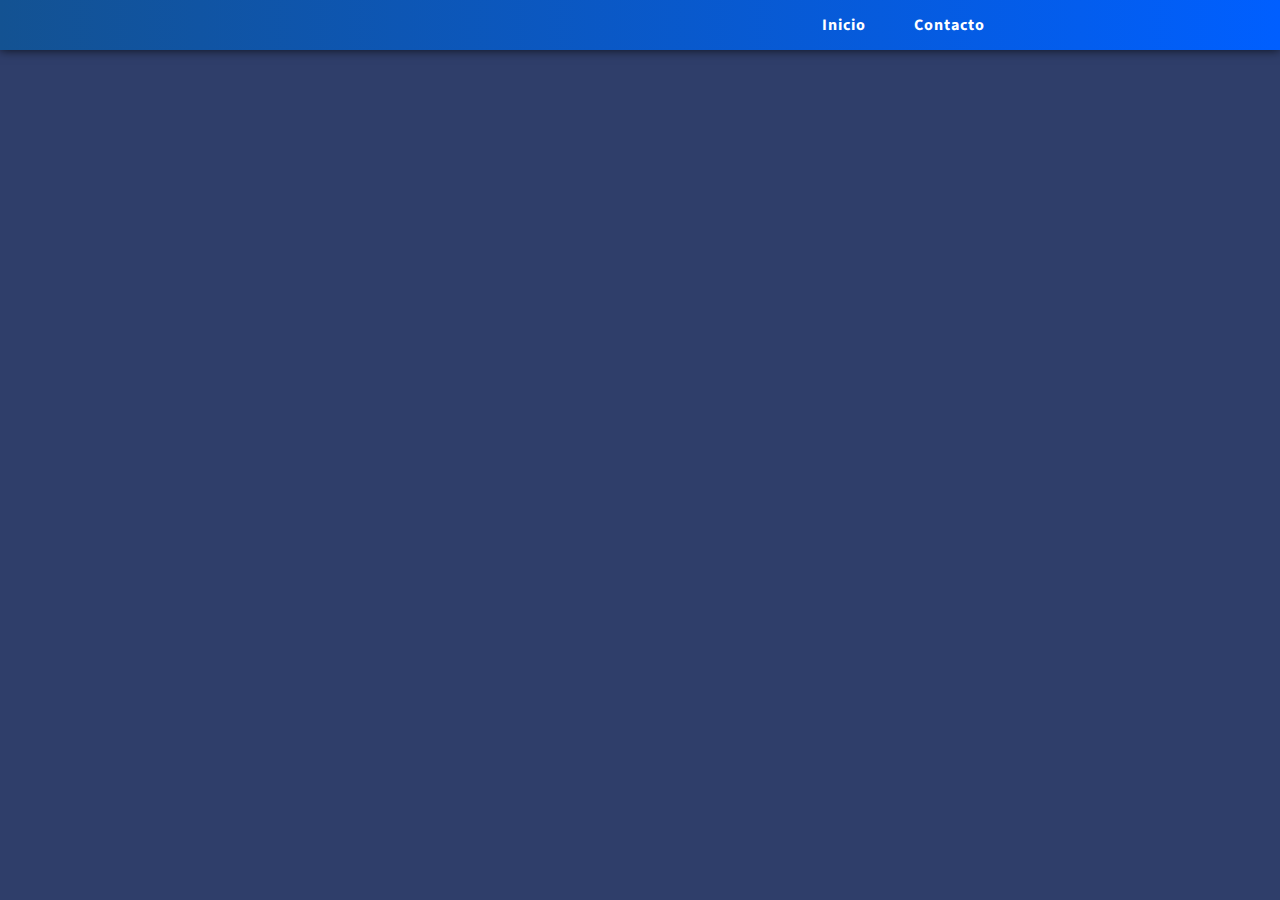
<file: html/contacto.html>
<!DOCTYPE html>
<html lang="en">
    <head>
        <meta charset="UTF-8">
        <meta http-equiv="X-UA-Compatible" content="IE=edge">
        <meta name="viewport" content="width=device-width, initial-scale=1.0">
        <title>Contacto - JS</title>
        <link href="https://unpkg.com/aos@2.3.1/dist/aos.css" rel="stylesheet">
        <link rel="stylesheet" href="../css/main.css">
    </head>
    <body>
        <header class="header">
            <nav class="header__nav">
                <div><!-- Logo --></div>

                <div> <!-- Secciones -->
                    <ul class="header__nav__list">
                        <li><a href="./index.html">Inicio</a></li>
                        <li><a href="./html/contacto.html">Contacto</a></li>
                    </ul>
                </div>
            </nav>
        </header>

        <script src="https://unpkg.com/aos@2.3.1/dist/aos.js"></script>
        <script>
            AOS.init();
        </script>
    </body>
</html>
</file>
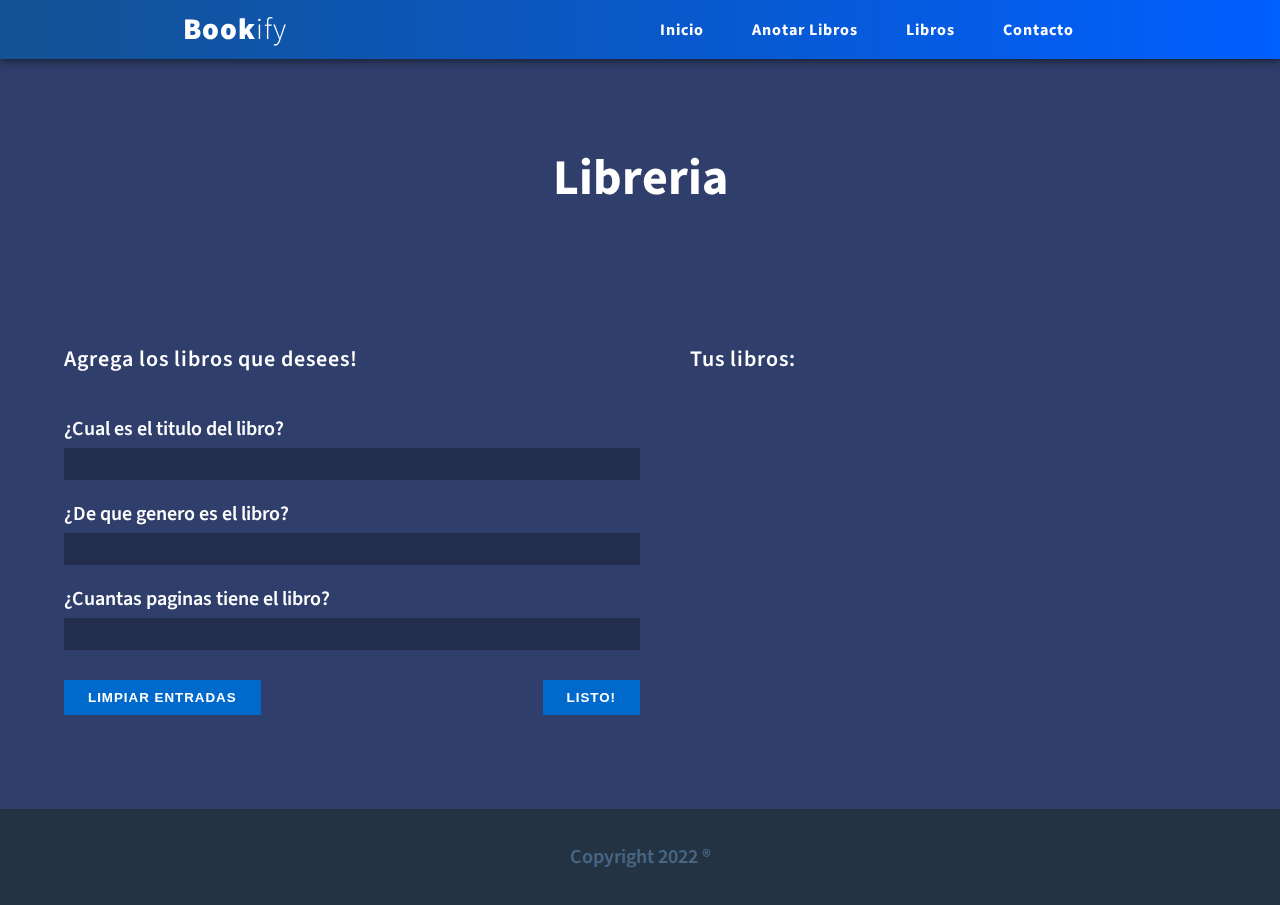
<file: pages/books.html>
<!DOCTYPE html>
<html lang="es">
    <head>
        <meta charset="UTF-8">
        <meta http-equiv="X-UA-Compatible" content="IE=edge">
        <meta name="viewport" content="width=device-width, initial-scale=1.0">
        <title>Bookify | Anotar Libros</title>
        <link rel="icon" href="../assets/books-icon.png">
        <link href="https://unpkg.com/aos@2.3.1/dist/aos.css" rel="stylesheet">

        <!--===CSS===-->
        <link rel="stylesheet" href="../css/main.css">

        <!--===jQuery===-->
        <script src="https://code.jquery.com/jquery-3.6.0.min.js"></script>

        <!--===JavaScript===-->
        <script src="../js/books/functions.js" defer></script>
        <script src="../js/books/Libros.class.js" defer></script>
        <script src="../js/books/main.js" defer></script>
    </head>
    <body>

        <!--======HEADER======-->
        <header class="header">
            <nav class="header__nav">
                <a href="../index.html" class="header__nav__anchor">
                    <h2 class="header__nav__anchor__h2" title="Título del Sitio Web">
                        Book<span>ify</span>
                    </h2>
                </a>

                <div> <!-- Secciones -->
                    <ul class="header__nav__list">
                        <li><a href="../index.html">Inicio</a></li>
                        <li><a href="./books.html">Anotar Libros</a></li>
                        <li><a href="./e-commerce.html">Libros</a></li>
                        <li><a href="./contacto.html">Contacto</a></li>
                    </ul>
                </div>
            </nav>
        </header>

        <!--======MAIN======-->
        <main class="main-books">
            <h1 data-aos="fade-zoom-in" data-aos-easing="ease-in-back" data-aos-delay="400" data-aos-offset="0">
                Libreria
            </h1>
            <div>
                <section data-aos="fade-up" data-aos-duration="1000">
                    <p>Agrega los libros que desees!</p>
                    <form action="#">
                        <label for="titulo">¿Cual es el titulo del libro?
                            <input type="text" id="nombreLibro" name="titulo" required>
                        </label>
            
                        <label for="genero">¿De que genero es el libro?
                            <input type="text" id="generoLibro" name="genero" required>
                        </label>
            
                        <label for="paginas">¿Cuantas paginas tiene el libro?
                            <input type="number" id="paginasLibro" onkeypress="if(event.keyCode==13){botonListo()}" required>
                        </label>
        
                        <div class="buttons">
                            <input type="reset" value="Limpiar entradas">
                            <input 
                            type="button" 
                            id="boton-listo" 
                            onclick="botonListo()" 
                            value="Listo!">
                        </div>
                    </form>
                </section>
                <section class="section" data-aos="fade-up" data-aos-duration="1000">
                    <!--Impresion de los libros-->
                    <p>Tus libros:</p>
                    <div class="section__div">
                        <ol class="section__div__list" id="biblioteca"></ol>
                    </div>
                </section>
            </div>
        </main>

        <!--======FOOTER======-->
        <footer class="footer">
            <p class="footer__p">Copyright 2022 ®</p>
        </footer>

        <script src="https://unpkg.com/aos@2.3.1/dist/aos.js"></script>
        <script>
            AOS.init();
        </script>
    </body>
</html>
</file>
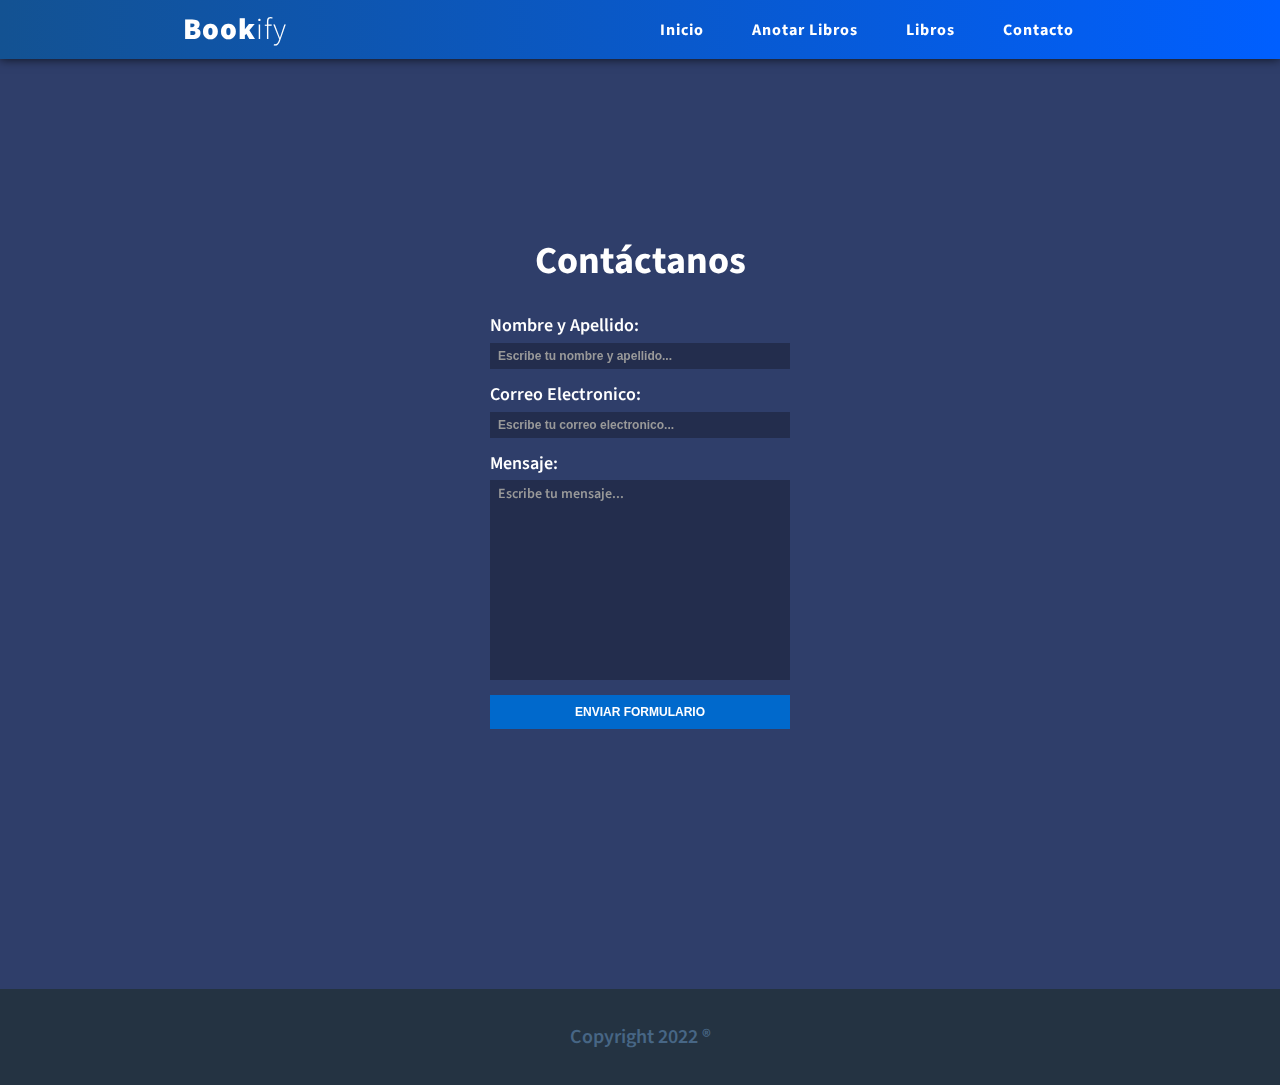
<file: pages/contact.html>
<!DOCTYPE html>
<html lang="en">
    <head>
        <meta charset="UTF-8">
        <meta http-equiv="X-UA-Compatible" content="IE=edge">
        <meta name="viewport" content="width=device-width, initial-scale=1.0">
        <title>Bookify | Contacto</title>
        <link rel="icon" href="../assets/books-icon.png">
        <link href="https://unpkg.com/aos@2.3.1/dist/aos.css" rel="stylesheet">

        <!--===CSS===-->
        <link rel="stylesheet" href="../css/main.css">

        <!--===jQuery===-->
        <script src="https://code.jquery.com/jquery-3.6.0.min.js"></script>

        <!--===JavaScript===-->
        <script src="../js/contacto/Contacto.class.js" defer></script>
        <script src="../js/contacto/functions.js" defer></script>
        <script src="../js/contacto/contacto.js" defer></script>
    </head>
    <body>

        <!--======HEADER======-->
        <header class="header">
            <nav class="header__nav">
                <a href="../index.html" class="header__nav__anchor">
                    <h2 class="header__nav__anchor__h2" title="Título del Sitio Web">
                        Book<span>ify</span>
                    </h2>
                </a>

                <div> <!-- Secciones -->
                    <ul class="header__nav__list">
                        <li><a href="../index.html">Inicio</a></li>
                        <li><a href="./books.html">Anotar Libros</a></li>
                        <li><a href="./e-commerce.html">Libros</a></li>
                        <li><a href="./contacto.html">Contacto</a></li>
                    </ul>
                </div>
            </nav>
        </header>

        <!--======MAIN======-->
        <main class="main">
            <form action="#" class="main__form">
                <h1 class="main__form__title" data-aos="fade-up" data-aos-duration="1000">Contáctanos</h1>
                <div class="main__form__div" id="contact-container" data-aos="fade-up" data-aos-duration="1600">

                    <label for="nombre">Nombre y Apellido:
                        <input 
                        type="text" 
                        name="nombre" 
                        id="nombreApellido" 
                        placeholder="Escribe tu nombre y apellido..." 
                        required/>
                    </label>

                    <label for="email">Correo Electronico:
                        <input 
                        type="email" 
                        name="email" 
                        id="correoElectronico" 
                        placeholder="Escribe tu correo electronico..."
                        required/>
                    </label>

                    <label for="comentarios">Mensaje:
                        <textarea 
                        name="comentarios" 
                        id="comentarios" 
                        cols="30" 
                        rows="10"
                        onkeypress="if(event.keyCode==13){enviarContacto()}"
                        placeholder="Escribe tu mensaje..."
                        required></textarea>
                    </label>

                    <input 
                    type="button" 
                    id="button-contact" 
                    onclick="enviarContacto()"
                    value="Enviar formulario"
                    >

                    <div id="div-contact">
                        <div class="spinner"></div>
                    </div>
                    <p class="p-alert">Las casillas estan incompletas!</p>

                </div>
            </form>
        </main>

        <!--======FOOTER======-->
        <footer class="footer">
            <p class="footer__p">Copyright 2022 ®</p>
        </footer>

        <script src="https://unpkg.com/aos@2.3.1/dist/aos.js"></script>
        <script>
            AOS.init();
        </script>
    </body>
</html>
</file>
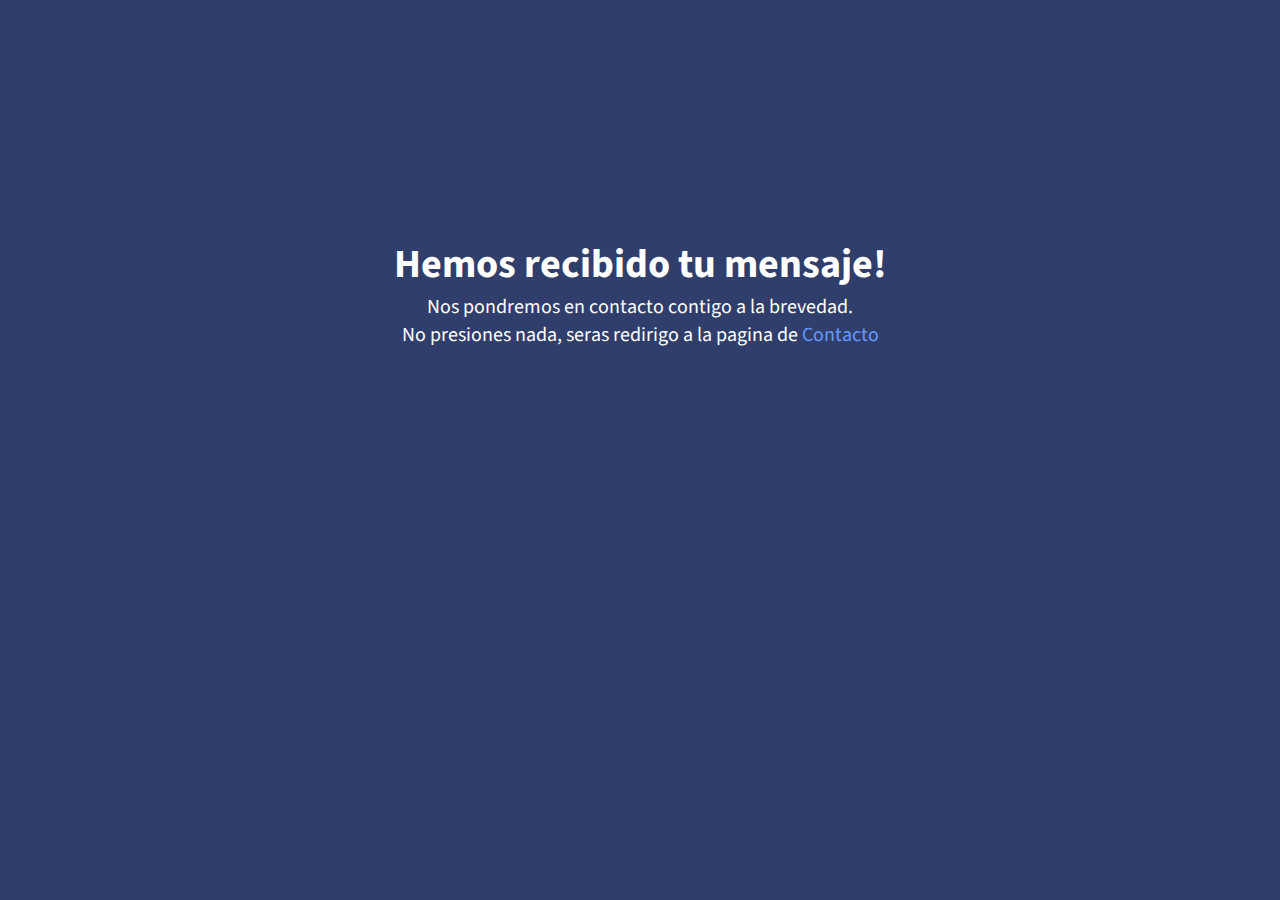
<file: pages/contactDone.html>
<!DOCTYPE html>
<html lang="en">
    <head>
        <meta charset="UTF-8">
        <meta http-equiv="X-UA-Compatible" content="IE=edge">
        <meta name="viewport" content="width=device-width, initial-scale=1.0">
        <title>Bookify</title>
        <link rel="icon" href="../assets/books-icon.png">

        <!--===CSS===-->
        <link rel="stylesheet" href="../css/main.css">

        <!--===JavaScript===-->
        <script src="../js/contacto/mensajeRecibido.js" defer></script>
    </head>
    <body onload="redirigirContacto()"> <!-- onload(): Ni bien cargue la página, se activa esa función-->
        <div class="main-deal">
            <h1>Hemos recibido tu mensaje!</h1>
            <p>
                Nos pondremos en contacto contigo a la brevedad.
                <br>No presiones nada, seras redirigo a la pagina de <span>Contacto</span>
            </p>
        </div>
    </body>
</html>
</file>
<file: css/main.css>
@import url("https://fonts.googleapis.com/css2?family=Source+Sans+Pro:wght@300;400;600;700;900&display=swap");
#div-contact {
  display: flex;
  justify-content: center;
  align-items: center; }
  #div-contact .spinner {
    display: none;
    border: 4px solid rgba(0, 0, 0, 0.1);
    width: 3.6rem;
    height: 3.6rem;
    border-radius: 50%;
    margin: 2.4rem;
    border-left-color: #1a90ff;
    animation: spin 1s ease infinite; }

@keyframes spin {
  0% {
    transform: rotate(0deg); }
  100% {
    transform: rotate(360deg); } }

html {
  font-size: 62.5%; }
  html body {
    font-family: "Source Sans Pro", sans-serif;
    background-color: #2f3e6a;
    color: white; }

::-webkit-scrollbar {
  width: 1rem; }

::-webkit-scrollbar-track {
  background: #243342; }

::-webkit-scrollbar-thumb {
  background: #005fff; }

::selection {
  background-color: #264d73;
  color: #fff; }

* {
  padding: 0;
  margin: 0;
  box-sizing: border-box; }

#modal {
  background-color: #2050df;
  width: 100%;
  border-radius: .5rem;
  box-shadow: none;
  transition: all 230ms ease-in-out; }

#modal:hover {
  box-shadow: 0px 0px 35px 0px #2050df; }

.modal {
  color: whitesmoke;
  letter-spacing: .1rem; }
  .modal h3 {
    font-size: 1.7rem;
    text-align: center; }
  .modal hr {
    margin: .5rem 10rem;
    border: 0;
    border-top: 0.2rem solid #8294c9;
    border-radius: 1rem; }
  .modal table {
    margin: 1.4rem .2rem 1.4rem .2rem;
    font-size: 1.4rem;
    width: 100%; }
    .modal table th {
      font-size: 1.6rem;
      font-weight: 700; }
    .modal table #carrito tr td:nth-child(2) {
      font-weight: 900;
      font-size: 1.25rem; }
    .modal table #carrito tr td:nth-child(1) {
      text-align: center; }
    .modal table #carrito tr td {
      padding: 1rem 0; }
      .modal table #carrito tr td img {
        width: 3.4rem;
        margin-right: .5rem; }
    .modal table #carrito tr .header {
      color: black;
      font-weight: 600; }
    .modal table #carrito tr .header-price {
      font-weight: 600; }
  .modal button {
    font-size: 1.5rem;
    font-weight: 700;
    cursor: pointer;
    color: white;
    background-color: #ff4d4d;
    padding: .5rem 1rem;
    border-radius: .2rem;
    border: none;
    margin-left: 3.5rem;
    transition: all 100ms ease-in-out; }
  .modal button:hover {
    background-color: #e60000; }
  .modal button:active {
    transition: all 0.15s ease-in-out;
    transform: scale(0.95); }
  .modal #total .total {
    display: block;
    margin: 1rem 0;
    font-weight: 700;
    font-size: 1.6rem; }
  .modal #total .comprarLibros {
    width: 100%;
    background-color: #22cc00;
    font-weight: 700;
    margin: 0;
    transition: all 140ms ease-in-out; }
  .modal #total .comprarLibros:hover {
    background-color: #1a9900; }

.header {
  background: #0e3f70;
  background: linear-gradient(90deg, #135292 0%, #005fff 100%);
  box-shadow: 0px 0px 10px 0px rgba(0, 0, 0, 0.75);
  position: sticky;
  top: 0;
  left: 0;
  padding: .8rem;
  z-index: 100; }
  .header__nav {
    display: flex;
    align-items: center;
    justify-content: space-around; }
    .header__nav__anchor {
      text-decoration: none; }
      .header__nav__anchor__h2 {
        font-size: 3rem;
        color: white;
        letter-spacing: .1rem;
        font-weight: 900; }
        .header__nav__anchor__h2 span {
          font-weight: 300; }
    .header__nav__list {
      list-style: none;
      display: flex;
      justify-content: space-around;
      align-content: center; }
      .header__nav__list li {
        padding: .6rem 2.4rem; }
        .header__nav__list li a {
          font-size: 1.6rem;
          font-weight: bold;
          letter-spacing: .1rem;
          color: white;
          text-decoration: none;
          transition: all 220ms; }
        .header__nav__list li a:hover {
          color: #cccccc; }

.main-index .hero-section {
  display: flex;
  justify-content: space-around;
  align-items: center;
  margin: 7rem; }
  .main-index .hero-section h1 {
    font-size: 7.5rem; }
    .main-index .hero-section h1 span {
      font-weight: 300; }
  .main-index .hero-section img {
    width: 40%; }

.main-index hr {
  margin: .5rem 25rem;
  border: 0;
  border-top: 0.2rem solid #3d528f;
  border-radius: 1rem; }

.main-index .newsletter-section {
  margin-top: 5rem;
  display: grid;
  place-items: center; }
  .main-index .newsletter-section h3 {
    font-size: 3.3rem; }
  .main-index .newsletter-section .inputs-newsletter {
    margin: 5rem;
    width: 100%;
    display: flex;
    justify-content: space-around;
    width: 50%; }
    .main-index .newsletter-section .inputs-newsletter .email-input {
      padding: 1rem 15rem 1rem 1rem;
      border: none;
      border-radius: .3rem;
      background-color: #1f2947;
      color: white;
      transition: all 250ms; }
    .main-index .newsletter-section .inputs-newsletter .email-input::placeholder {
      color: #99bbff;
      font-weight: 600;
      letter-spacing: .1rem; }
    .main-index .newsletter-section .inputs-newsletter .email-input:focus {
      outline: 3px solid #3377ff; }
    .main-index .newsletter-section .inputs-newsletter .btn-input {
      cursor: pointer;
      padding: 1rem 5rem;
      border-radius: .3rem;
      border: none;
      background-color: #0055ff;
      color: white;
      font-weight: 600;
      transition: all 220ms; }
    .main-index .newsletter-section .inputs-newsletter .btn-input:hover {
      background-color: #003399;
      outline: 3px solid #3377ff; }

.main-books {
  display: grid;
  width: 100%;
  height: 80vh;
  place-items: center; }
  .main-books h1 {
    font-size: 5rem;
    font-weight: bold;
    margin-top: 2rem; }
  .main-books div {
    display: grid;
    grid-template-columns: repeat(2, 1fr);
    width: 90%; }
    .main-books div section p {
      font-size: 2.2rem;
      font-weight: 600;
      letter-spacing: .1rem;
      margin-bottom: 4rem; }
    .main-books div section form {
      display: flex;
      flex-direction: column; }
      .main-books div section form label {
        font-size: 2rem;
        margin-bottom: 1.5rem;
        font-weight: 600; }
        .main-books div section form label input {
          width: 100%;
          font-size: 1.4rem;
          font-weight: 600;
          background-color: #232d4d;
          border-bottom: 0 solid #005fff;
          color: white;
          border: none;
          outline: none;
          padding: .8rem 1.6rem;
          margin: .5rem 0;
          transition: all 250ms; }
        .main-books div section form label input:focus,
        .main-books div section form label input:hover {
          border-bottom: 4px solid #005eff; }
      .main-books div section form .buttons {
        display: flex;
        justify-content: space-between;
        width: 100%; }
        .main-books div section form .buttons input {
          background-color: #0069cc;
          border: none;
          padding: 1rem 2.4rem;
          margin-top: 1rem;
          color: white;
          font-weight: 600;
          cursor: pointer;
          transition: all 240ms;
          text-transform: uppercase;
          letter-spacing: .1rem; }
        .main-books div section form .buttons input:hover {
          background-color: #004f99; }
    .main-books div .section {
      margin-left: 5rem; }
      .main-books div .section p {
        font-size: 2.2rem;
        font-weight: 600;
        letter-spacing: .1rem;
        margin-bottom: 4rem; }
      .main-books div .section__div__list {
        list-style: none;
        display: grid;
        grid-template-columns: repeat(4, 1fr);
        width: 100%; }
        .main-books div .section__div__list__item {
          font-size: 1.2rem;
          background-color: #0059b3;
          padding: 1rem 1.5rem;
          margin: 0 .5rem;
          border-radius: 1rem;
          display: flex;
          flex-direction: column;
          flex-wrap: wrap; }
          .main-books div .section__div__list__item__btn {
            padding: .4rem .8rem;
            margin: 1rem;
            border-radius: .2rem;
            border: none;
            cursor: pointer;
            color: white;
            font-weight: 700;
            background-color: #3399ff;
            transition: all 240ms; }
          .main-books div .section__div__list__item__btn:hover {
            background-color: #0073e6; }

.main_find-book #libros .carrito-container {
  display: flex;
  justify-content: space-between;
  align-items: center; }
  .main_find-book #libros .carrito-container #search {
    display: flex;
    flex-direction: column;
    align-items: flex-start;
    margin: 5rem 0 1rem 4.5rem; }
    .main_find-book #libros .carrito-container #search h1 {
      font-size: 3.2rem;
      text-align: left;
      margin-bottom: 1.5rem; }
    .main_find-book #libros .carrito-container #search .search-bar {
      font-size: 1.2rem;
      font-weight: 600;
      padding: 1.2rem 2rem;
      border-radius: 2.5rem;
      letter-spacing: .1rem;
      width: 22rem;
      border: none;
      background-color: #286fff;
      color: white;
      outline: none;
      opacity: .5;
      transition: all .6s ease; }
    .main_find-book #libros .carrito-container #search .search-bar:hover {
      cursor: pointer;
      opacity: .8; }
    .main_find-book #libros .carrito-container #search .search-bar::placeholder {
      color: white;
      font-weight: 600;
      letter-spacing: .1rem; }
    .main_find-book #libros .carrito-container #search .search-bar:focus {
      width: 36rem;
      opacity: 1;
      cursor: text;
      box-shadow: 0px 0px 20px 0px #3377ff; }
  .main_find-book #libros .carrito-container .icon-button {
    margin: 5rem 5rem 1rem 0;
    color: white;
    padding: 1.2rem 1.4rem;
    border-radius: .4rem;
    background-color: #bfbfbf;
    outline: none;
    position: relative;
    display: flex;
    align-items: center;
    justify-content: center;
    transition: all 150ms ease-in-out; }
    .main_find-book #libros .carrito-container .icon-button img {
      width: 3.5rem; }
    .main_find-book #libros .carrito-container .icon-button .icon-button__badge {
      display: none;
      position: absolute;
      top: -6px;
      right: -6px;
      width: 1.5rem;
      height: 1.5rem;
      background-color: #ff4d4d;
      border-radius: 50%;
      transition: all 150ms ease-in-out; }
  .main_find-book #libros .carrito-container .icon-button:hover {
    background-color: white;
    box-shadow: 0px 0px 15px 0px white; }
    .main_find-book #libros .carrito-container .icon-button:hover .icon-button__badge {
      background-color: #ff1a1a;
      animation: subir 400ms ease 1; }

@keyframes subir {
  0% {
    transform: translateY(0); }
  50% {
    transform: translateY(-0.8rem); }
  100% {
    transform: translateY(0); } }

.main_find-book #libros #container {
  display: grid;
  grid-template-columns: repeat(3, 1fr);
  margin: 2.2rem;
  gap: 5rem; }
  .main_find-book #libros #container .div-book {
    display: flex;
    padding: 2.4rem;
    border-radius: .8rem;
    position: relative;
    bottom: 0;
    transition: all 200ms ease-in-out; }
    .main_find-book #libros #container .div-book img {
      width: 30%;
      border-radius: .4rem; }
    .main_find-book #libros #container .div-book .align-items {
      display: flex;
      flex-direction: column;
      margin-left: 2rem;
      justify-content: space-between; }
      .main_find-book #libros #container .div-book .align-items .title-book {
        font-size: 1.7rem; }
      .main_find-book #libros #container .div-book .align-items .writer-gender {
        display: flex;
        flex-direction: column;
        justify-content: center; }
        .main_find-book #libros #container .div-book .align-items .writer-gender .writter-book {
          font-size: 1.5rem;
          color: #99bbff; }
        .main_find-book #libros #container .div-book .align-items .writer-gender p {
          font-size: 1.4rem;
          font-weight: 600; }
      .main_find-book #libros #container .div-book .align-items .btn-cart {
        border: none;
        border-radius: .5rem;
        width: 18rem;
        padding: .5rem 1.5rem;
        background-color: #286fff;
        color: white;
        cursor: pointer;
        transition: all .3s ease-in-out; }
      .main_find-book #libros #container .div-book .align-items .btn-cart:disabled {
        width: 12rem;
        color: rgba(255, 255, 255, 0.7);
        background-color: rgba(50, 255, 40, 0.3);
        cursor: not-allowed; }
  .main_find-book #libros #container .div-book:hover {
    background-color: rgba(40, 111, 255, 0.3);
    bottom: 1rem; }

.main {
  display: grid;
  width: 100%;
  height: 100vh;
  place-items: center; }
  .main__form__title {
    font-size: 3.8rem;
    text-align: center;
    margin-bottom: 2.5rem; }
  .main__form__div {
    display: flex;
    flex-direction: column;
    margin-bottom: 5rem; }
    .main__form__div label {
      font-size: 1.8rem;
      font-weight: 600;
      display: flex;
      flex-direction: column;
      margin-top: .8rem; }
    .main__form__div label:first-child {
      margin-top: 0; }
    .main__form__div input {
      font-size: 1.2rem;
      font-weight: 600;
      background-color: #232d4d;
      border: none;
      border-bottom: 0 solid #005fff;
      color: white;
      outline: none;
      padding: .6rem .8rem;
      margin: .5rem 0;
      transition: all 200ms; }
    .main__form__div input::placeholder {
      color: #999999; }
    .main__form__div input:focus {
      border-bottom: 3px solid #005eff; }
    .main__form__div textarea {
      font-family: "Source Sans Pro", sans-serif;
      font-size: 1.4rem;
      font-weight: 600;
      background-color: #232d4d;
      border-bottom: 0 solid #005fff;
      margin-top: .4rem;
      resize: none;
      border: none;
      outline: none;
      padding: .4rem .8rem;
      width: 30rem;
      height: 20rem;
      color: white;
      transition: all 200ms; }
    .main__form__div textarea::placeholder {
      color: #999999; }
    .main__form__div textarea:focus {
      border-bottom: 3px solid #005fff; }
    .main__form__div #button-contact {
      background-color: #0069cc;
      border: none;
      padding: 1rem 2.4rem;
      margin-top: 1.5rem;
      color: white;
      font-weight: 600;
      cursor: pointer;
      transition: all 240ms;
      text-transform: uppercase; }
    .main__form__div #button-contact:hover {
      background-color: #004f99; }
    .main__form__div .p-alert {
      display: none;
      background-color: rgba(255, 0, 0, 0.6);
      text-align: center;
      text-transform: uppercase;
      font-size: 1.2rem;
      font-weight: 600;
      letter-spacing: .1rem;
      padding: 1rem;
      border-radius: .5rem; }

.main-deal {
  display: flex;
  justify-content: center;
  align-items: center;
  flex-direction: column;
  height: 65vh; }
  .main-deal h1 {
    font-size: 4rem; }
  .main-deal p {
    font-size: 2rem;
    font-weight: 400;
    text-align: center; }
    .main-deal p span {
      color: #6699ff; }

.footer {
  background-color: #243342;
  padding: 3.4rem;
  margin-top: 3rem; }
  .footer__p {
    color: #476685;
    font-size: 2rem;
    font-weight: 600;
    text-align: center; }
</file>
